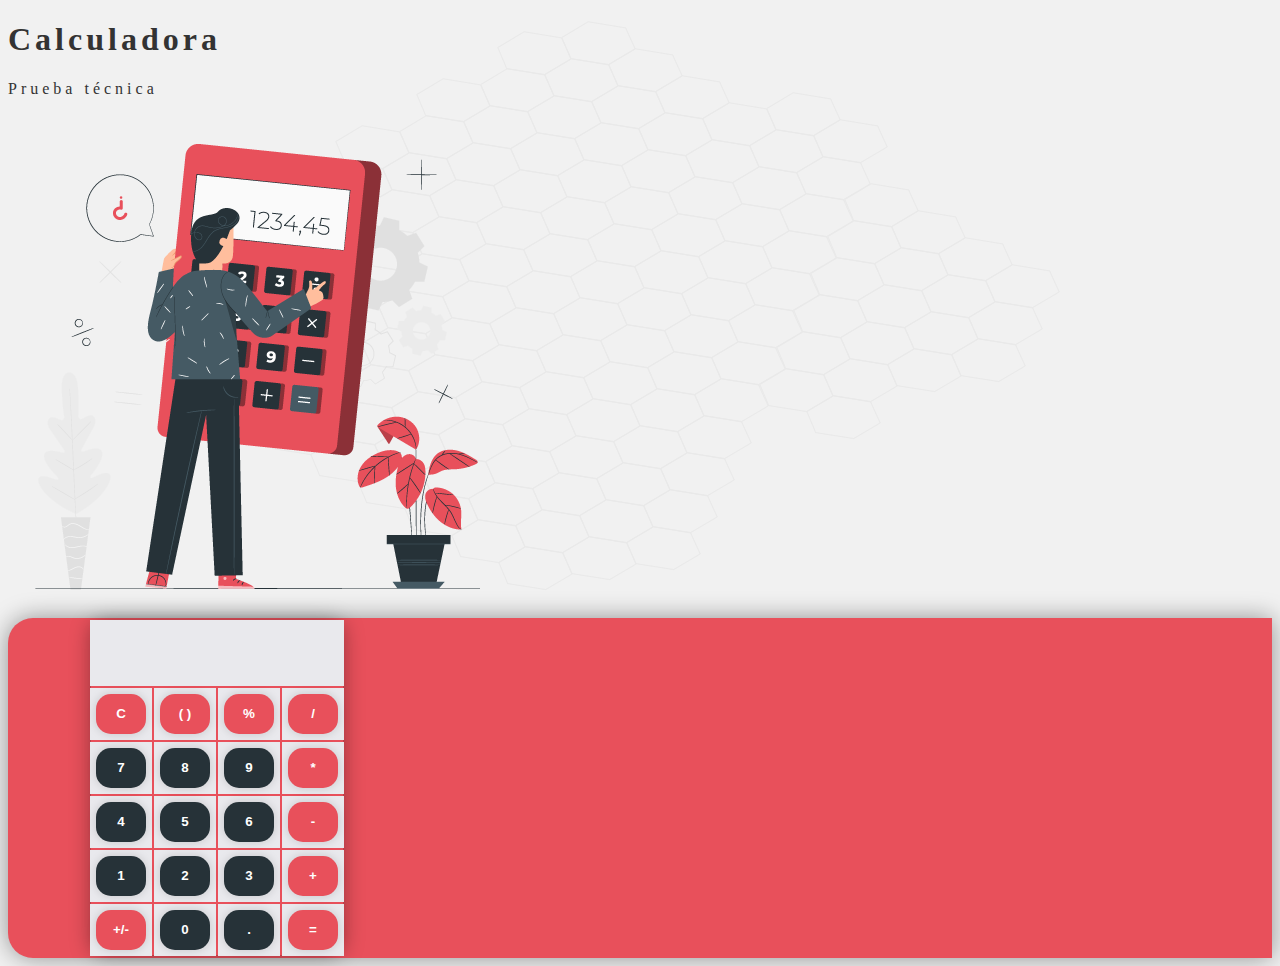
<file: index.html>
<!DOCTYPE html>
<html lang="en">
<head>
    <meta charset="UTF-8">
    <meta http-equiv="X-UA-Compatible" content="IE=edge">
    <meta name="viewport" content="width=device-width, initial-scale=1.0">
    <title>Calculadora</title>
    <link rel="stylesheet" href="https://cdn.jsdelivr.net/npm/bootstrap@4.5.3/dist/css/bootstrap.min.css" integrity="sha384-TX8t27EcRE3e/ihU7zmQxVncDAy5uIKz4rEkgIXeMed4M0jlfIDPvg6uqKI2xXr2" crossorigin="anonymous">
    <link rel="stylesheet" href="assets/css/main.css">
</head>
<body>
    <header>

    </header>
    <main>
        <section class="container-fluid pt-5" style="background-image: url('assets/images/texture.png');background-repeat: no-repeat;background-position: top center;">
            <div class="title pb-4">
                <h1 class="text-center">Calculadora</h1>
                <p class="text-center">Prueba técnica</p>
            </div>
            <div class="row d-flex align-items-stretch mt-5 vh-50">
                <div class="col-sm-6 text-center">
                    <img src="assets/images/image.png" class="img-fluid" alt="">
                </div>
                <div class="col-sm-6 d-flex justify-content-left align-items-center cal py-5 my-5">
                    <table class="d-flex">
                        <tr>
                            <td colspan="4">
                                <iframe id="iframe" width="100%" frameborder="0" src="child.html"></iframe>
                            </td>
                            <tr>
                                <td><button class="btn btn-info" id="op" onclick="display.clear()">C</button></td>
                                <td><button class="btn btn-info" id="op">( )</button></td>
                                <td><button class="btn btn-info" id="op" value="porcentaje">%</button></td>
                                <td><button class="btn btn-info" id="op" value="dividir">/</button></td>
                            </tr>
                            <tr>
                                <td><button class="btn btn-info" id="num">7</button></td>
                                <td><button class="btn btn-info" id="num">8</button></td>
                                <td><button class="btn btn-info" id="num">9</button></td>
                                <td><button class="btn btn-info" id="op" value="multiplicar">*</button></td>
                            </tr>
                            <tr>
                                <td><button class="btn btn-info" id="num">4</button></td>
                                <td><button class="btn btn-info" id="num">5</button></td>
                                <td><button class="btn btn-info" id="num">6</button></td>
                                <td><button class="btn btn-info" id="op" value="restar">-</button></td>
                            </tr>
                            <tr>
                                <td><button class="btn btn-info" id="num">1</button></td>
                                <td><button class="btn btn-info" id="num">2</button></td>
                                <td><button class="btn btn-info" id="num">3</button></td>
                                <td><button class="btn btn-info" id="op" value="sumar">+</button></td>
                            </tr>
                            <tr>
                                <td><button class="btn btn-info" id="op">+/-</button></td>
                                <td><button class="btn btn-info" id="num">0</button></td>
                                <td><button class="btn btn-info" id="num">.</button></td>
                                <td><button class="btn btn-info" id="op" value="igual">=</button></td>
                            </tr>
                        </tr>
                    </table>
                </div>
            </div>
           
        </section>
    </main>
    <script src="https://code.jquery.com/jquery-3.5.1.slim.min.js" integrity="sha384-DfXdz2htPH0lsSSs5nCTpuj/zy4C+OGpamoFVy38MVBnE+IbbVYUew+OrCXaRkfj" crossorigin="anonymous"></script>
    <script src="https://cdn.jsdelivr.net/npm/popper.js@1.16.1/dist/umd/popper.min.js" integrity="sha384-9/reFTGAW83EW2RDu2S0VKaIzap3H66lZH81PoYlFhbGU+6BZp6G7niu735Sk7lN" crossorigin="anonymous"></script>
    <script src="https://cdn.jsdelivr.net/npm/bootstrap@4.5.3/dist/js/bootstrap.min.js" integrity="sha384-w1Q4orYjBQndcko6MimVbzY0tgp4pWB4lZ7lr30WKz0vr/aWKhXdBNmNb5D92v7s" crossorigin="anonymous"></script>
    <script src="assets/js/Display.js"></script>
    <script src="assets/js/Calculadora.js"></script>
    <script src="assets/js/main.js"></script>
</body>
</html>
</file>
<file: assets/css/main.css>
body{
    background: #f1f1f1;
}
.cal table tbody{
    background: #E9E9ED;
    padding: 6px;
    border-radius: 15px;
    box-shadow: 0 0 20px 0px rgb(0 0 0 / 35%);
}
iframe{
    width: 246px;
    height: 60px;
}
button{
    height: 40px;
    width: 50px;
    background: #263238 !important;
    border: 0 !important;
    box-shadow: 0 0 10px 0px rgb(0 0 0 / 15%);
    color: #fff !important;
    margin: 5px;
    border-radius: 15px !important;
    font-weight: 600 !important;
}
button:hover{
    background: #8e8e92 !important;
    color: #fff !important;
}
#op{
    background: #E8505B !important;
    color: #fff !important; 
    font-weight: bold;
}
.cal{
    background: #E8505B;
    border-radius: 25px 0 0 25px;
    box-shadow: 0 0 25px 0 rgba(0,0,0,.4);
    padding-left: 5rem;
}
.cal h2{
    color: #fff;
}
.title{
    color: #333;
    letter-spacing: 4px;
}
.title h1{
    font-weight: 800;
}
.container-fluid{
    background-image: url('assets/images/texture.png');
    background-repeat: no-repeat;
    background-position: top center;
}
</file>
